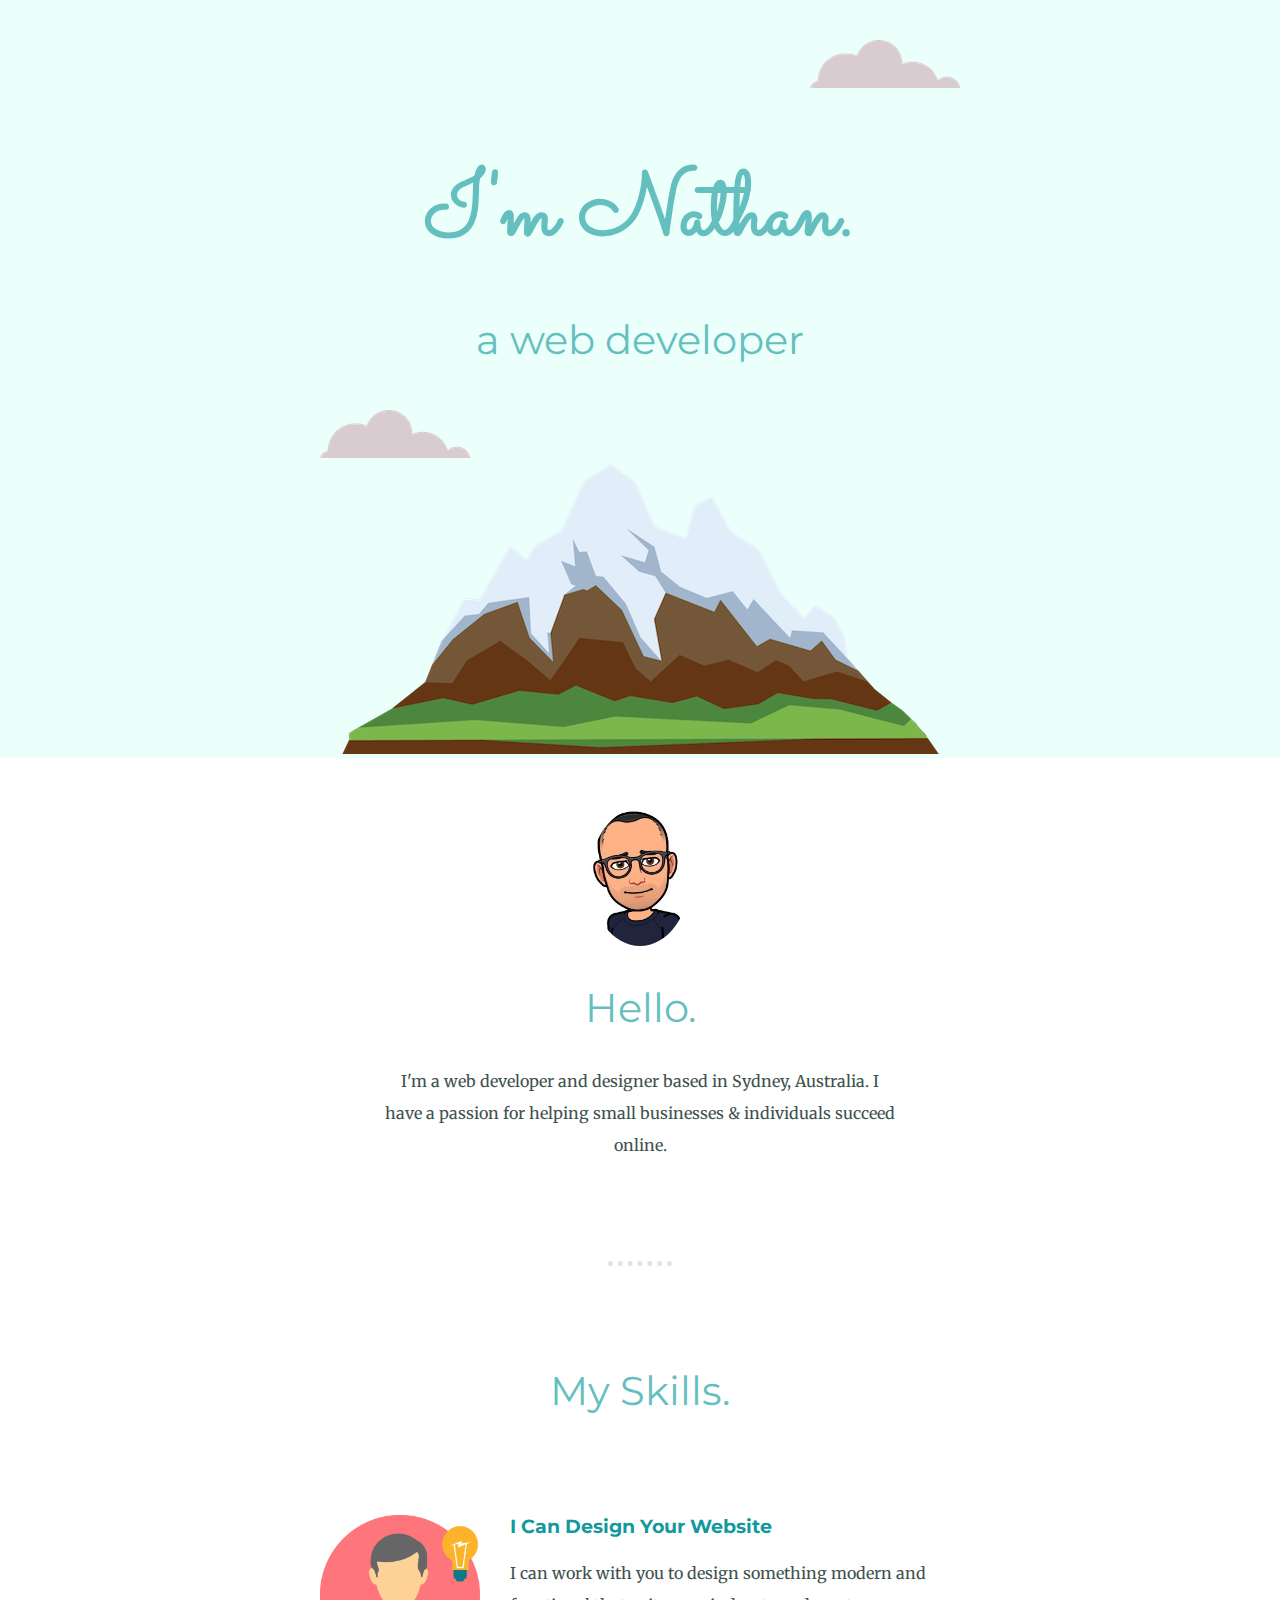
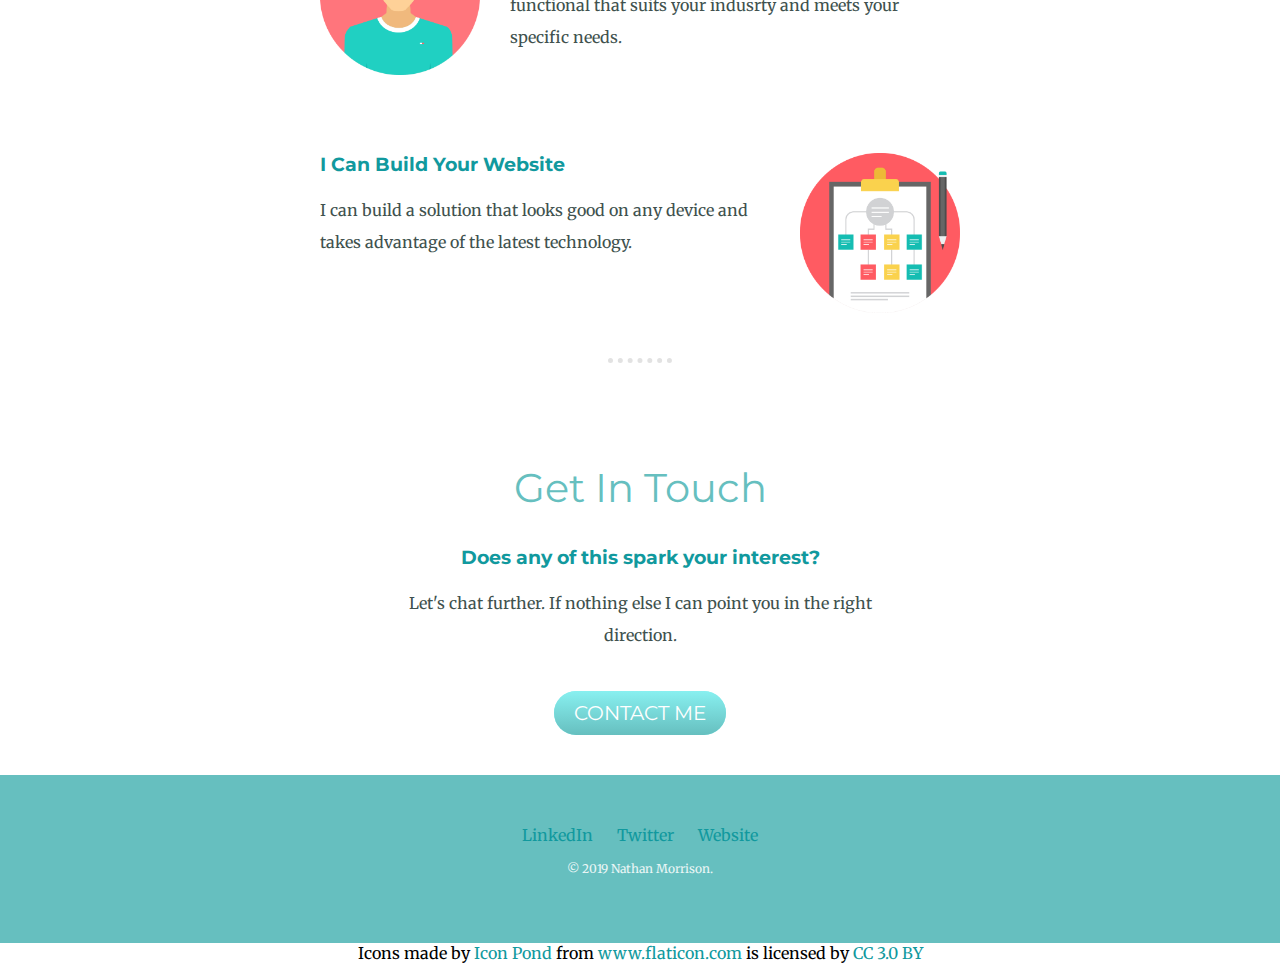
<file: index.html>
<!DOCTYPE html>
<html lang="en" dir="ltr">
  <head>
    <meta charset="utf-8">
    <title>Nathan Morrison</title>
    <link rel="stylesheet" href="css/styles.css">
    <link rel="icon" href="favicon.ico">
    <link href="https://fonts.googleapis.com/css?family=Merriweather|Montserrat|Sacramento" rel="stylesheet">
  </head>
  <body>
    <div class="top-container">
      <img class="top-cloud" src="images/cloud.png" alt="Cloud">
      <h1>I'm Nathan.</h1>
      <h2>a web developer</h2>
      <img class="bottom-cloud" src="images/cloud.png" alt="cloud-img">
      <img class="mountain" src="images/mountain.png" alt="mountain-img">


    </div>

    <div class="middle-container">
      <div class="profile">
        <img id="avatar" src="images/avatar2.jpeg" width="100px" alt="nathan-img">
        <h2>Hello.</h2>
        <p class="intro">I'm a web developer and designer based in Sydney, Australia.  I have a passion for helping small businesses & individuals succeed online.</p>
      </div>
      <hr>
      <div class="skills">
        <h2>My Skills.</h2>
        <div class="skill-row">
          <img class="webstrat-image" src="images/thinking.png" alt="">
          <h3>I Can Design Your Website</h3>
          <p>I can work with you to design something modern and functional that suits your indusrty and meets your specific needs.</p>
        </div>
        <div class="skill-row">
          <img class="design-image" src="images/clipboard.png" alt="">
          <h3>I Can Build Your Website</h3>
          <p>I can build a solution that looks good on any device and takes advantage of the latest technology.</p>
        </div>
      </div>
      <hr>
      <div class="contact-me">
        <h2>Get In Touch</h2>
        <h3>Does any of this spark your interest?</h3>
        <p class="contact-message">Let's chat further.   If nothing else I can point you in the right direction.</p>
        <a class="contactbutn" href="mailto:semisential@me.com">CONTACT ME</a>
      </div>
    </div>

    <div class="bottom-container">
      <a class="footer-link" href="https://www.linkedin.com/in/nathan-morrison-9036a81/">LinkedIn</a>
      <a class="footer-link" href="https://twitter.com/semisential">Twitter</a>
      <a class="footer-link" href="https://semisential.com">Website</a>
      <p id="copyright">© 2019 Nathan Morrison.</p>
    </div>
    <div>Icons made by <a href="https://www.flaticon.com/authors/popcorns-arts" title="Icon Pond">Icon Pond</a> from <a href="https://www.flaticon.com/" 			    title="Flaticon">www.flaticon.com</a> is licensed by <a href="http://creativecommons.org/licenses/by/3.0/" 			    title="Creative Commons BY 3.0" target="_blank">CC 3.0 BY</a></div>

  </body>
</html>
</file>
<file: css/styles.css>
body {
  margin: 0;
  text-align: center;
  font-family: 'Merriweather', serif;
}

h1 {
  margin: 50px auto 0 auto;
  font-family: 'Sacramento', cursive;
  color: #66BFBF;
  font-size: 5.625rem;
}

h2 {
  font-family: 'Montserrat', sans-serif;
  font-size: 2.5rem;
  color: #66BFBF;
  font-weight: normal;
}

h3 {
  font-family: 'Montserrat', sans-serif;
  color: #11999E;
}

a {
  color: #11999E;
  text-decoration: none;
}

a:hover {
  color: #EAF6F6;
}

p {
  color: #40514E;
  line-height: 2;
}

hr {
  border-style: dotted none none none;
  color: #e2e2e2;
  width: 5%;
  border-width: 5px;
  height: 1;
  margin: 100px auto;
}

.skill-row {
  width: 50%;
  margin: 100px auto;
  text-align: left;
}

.webstrat-image {
  width: 25%;
  float: left;
  margin-right: 30px;
}

.design-image {
  width: 25%;
  float: right;
  margin-left: 30px;
}

#avatar {
  border-radius: 50%;
}

.top-container {
  background-color: #ebfffb;
  padding-top: 100px;
  position: relative;
}

.middle-container {
  padding-top: 50px;
}

.bottom-container {
  background-color: #66BFBF;
  padding-bottom: 50px;
  padding-top: 50px;
  position: relative;
  margin-top: 50px;
}

.top-cloud {
  position: absolute;
  right: 25%;
  top: 40px;
}

.bottom-cloud {
  position: absolute;
  left: 25%;
  bottom: 300px;
}

.mountain {}

.contactbutn {
  background: #88f0f0;
  background-image: -webkit-linear-gradient(top, #88f0f0, #66bfbf);
  background-image: -moz-linear-gradient(top, #88f0f0, #66bfbf);
  background-image: -ms-linear-gradient(top, #88f0f0, #66bfbf);
  background-image: -o-linear-gradient(top, #88f0f0, #66bfbf);
  background-image: linear-gradient(to bottom, #88f0f0, #66bfbf);
  -webkit-border-radius: 28;
  -moz-border-radius: 28;
  border-radius: 28px;
  font-family: 'Montserrat', sans-serif;
  color: #ffffff;
  font-size: 20px;
  padding: 10px 20px 10px 20px;
  text-decoration: none;
}

.contactbutn:hover {
  background: #3cb0fd;
  background-image: -webkit-linear-gradient(top, #3cb0fd, #3498db);
  background-image: -moz-linear-gradient(top, #3cb0fd, #3498db);
  background-image: -ms-linear-gradient(top, #3cb0fd, #3498db);
  background-image: -o-linear-gradient(top, #3cb0fd, #3498db);
  background-image: linear-gradient(to bottom, #3cb0fd, #3498db);
  text-decoration: none;
}

.footer-link {
  color: #11999E;
  margin: 10px;
}

#copyright {
  color: #EAF6F6;
  font-size: 0.75rem;
  padding 20px 0;
}

.intro {
  width: 40%;
  margin: auto;
}

.contact-message {
  width: 40%;
  margin: auto;
  margin-bottom: 50px;
}
</file>
